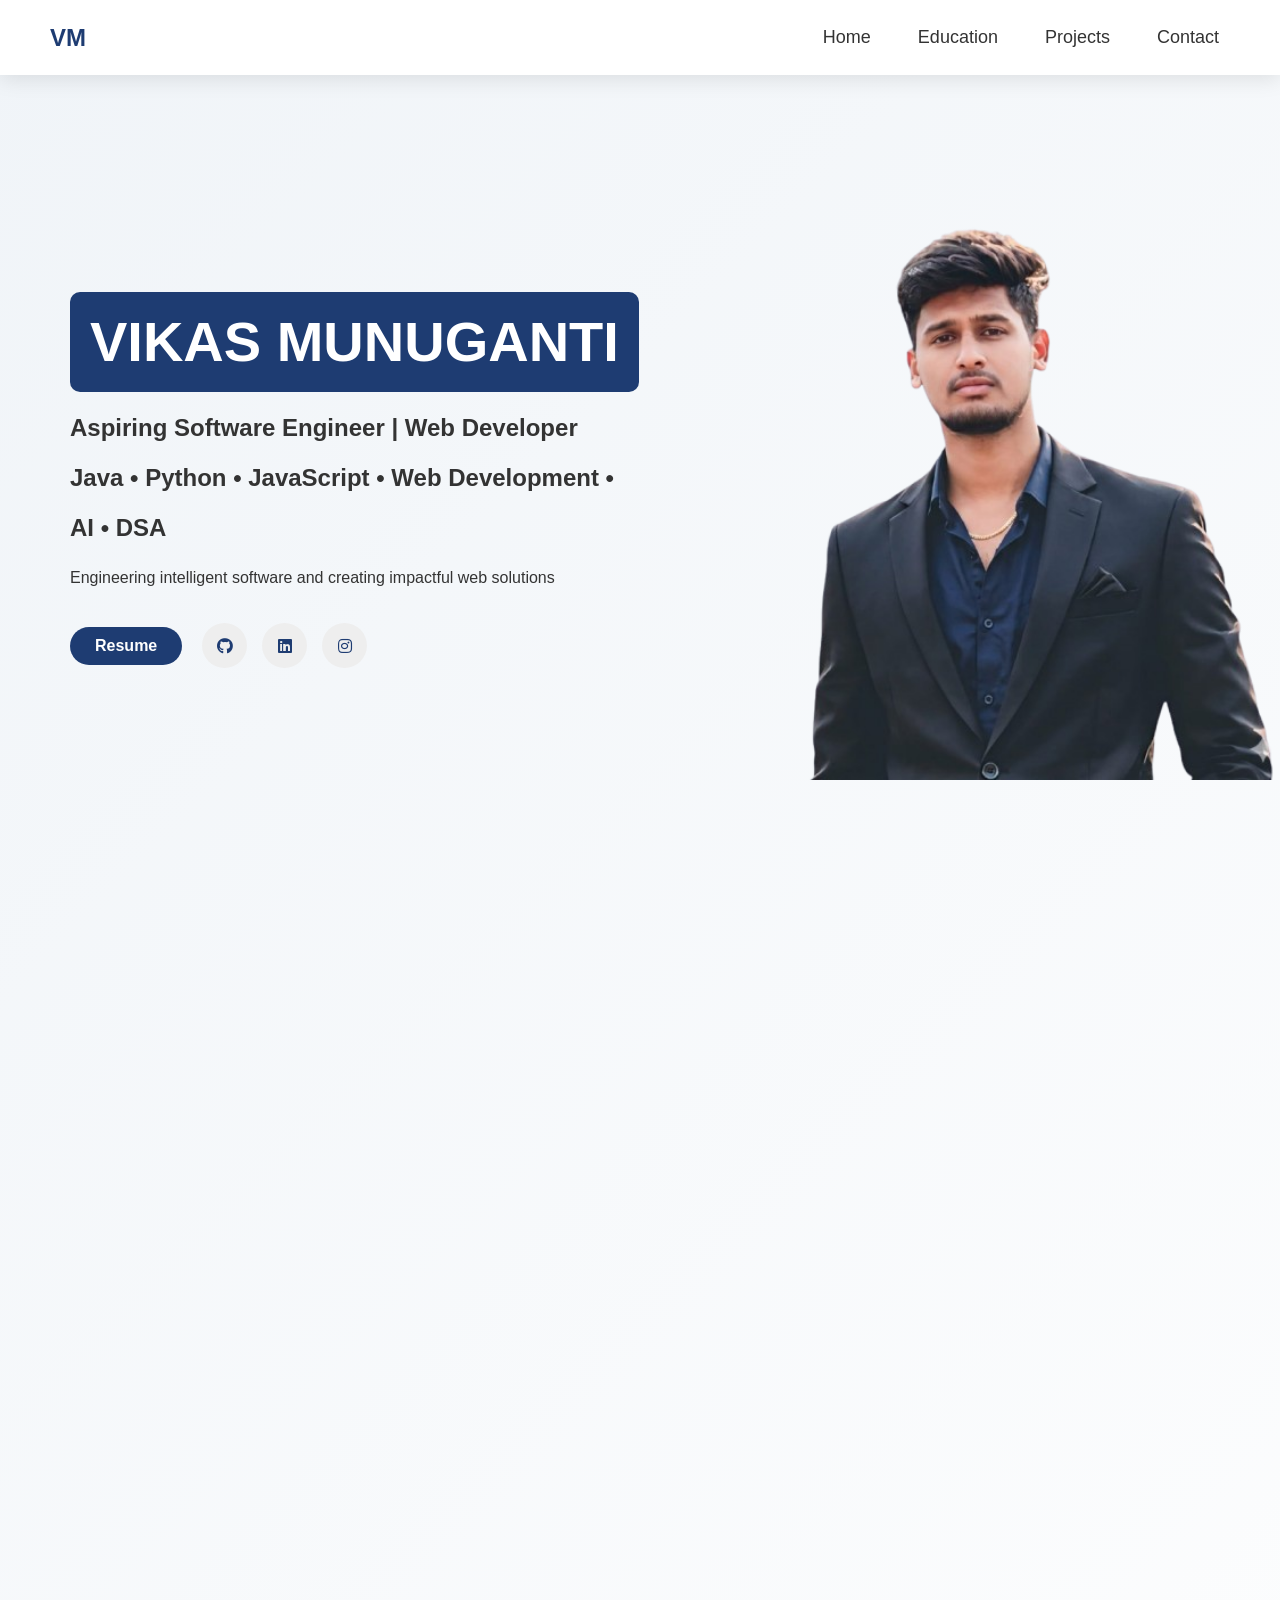
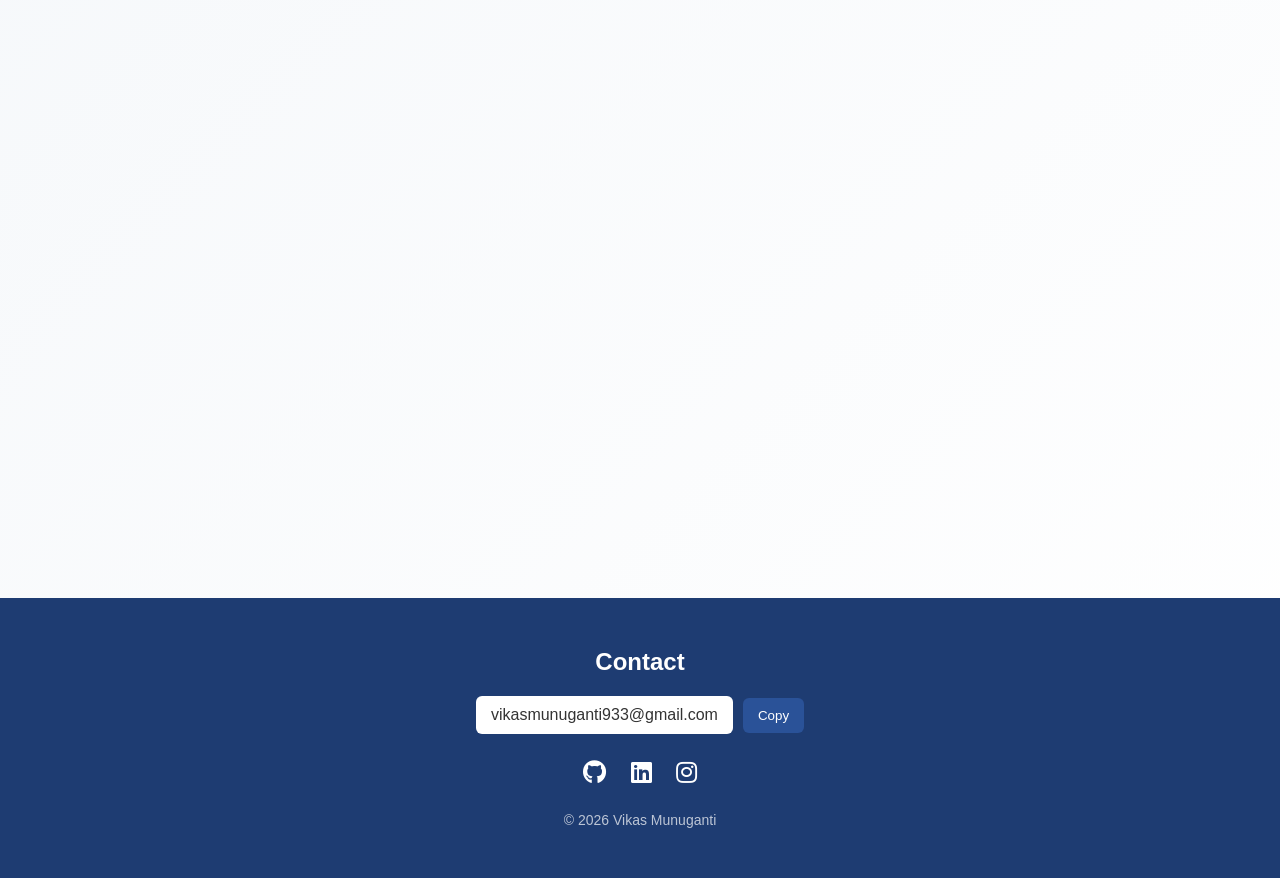
<file: index.html>
<!DOCTYPE html>
<html lang="en">
<head>
  <meta charset="UTF-8">
  <meta name="viewport" content="width=device-width, initial-scale=1.0">
  <title>Vikas Munuganti Portfolio</title>
  <link rel="stylesheet" href="style.css">
  <link rel="shortcut icon" href="./favicon.png" type="image/png">
  <link rel="stylesheet" href="https://cdnjs.cloudflare.com/ajax/libs/font-awesome/5.15.4/css/all.min.css">
</head>
<body>

  <div id="loader">
    <div class="spinner"></div>
    <p>Loading your experience...</p>
  </div>

  <nav class="navbar">
    <div class="logo">VM</div>
    <ul class="nav-links">
      <li><a href="#home">Home</a></li>
      <li><a href="#education-section">Education</a></li>
      <li><a href="#projects-section">Projects</a></li>
      <li><a href="#footer">Contact</a></li>
    </ul>
  </nav>

  <section class="home" id="home">
    <div class="hero-image">
      <img src="p1-1.png" alt="Vikas Munuganti">
    </div>

    <div class="home-content">
      <h1 class="line line1">
        <span class="name-highlight">VIKAS MUNUGANTI</span>
      </h1>
      <h2 class="line line2">Aspiring Software Engineer | Web Developer </h2>
      <h2 class="line line3">
        Java • Python • JavaScript • Web Development • AI • DSA
      </h2>
      <p class="line line4">
        Engineering intelligent software and creating impactful web solutions
      </p>
      <div class="buttons line line5">
        <a href="https://vikasmunuganti.github.io/E-Resume/" class="btn" target="_blank">Resume</a>
        <div class="social-icons">
          <a href="https://github.com/VIKASMUNUGANTI" target="_blank" class="icon-circle">
            <i class="fab fa-github"></i>
          </a>
          <a href="https://linkedin.com/in/vikas-munuganti-8a6b34294" target="_blank" class="icon-circle">
            <i class="fab fa-linkedin"></i>
          </a>
          <a href="https://instagram.com/vikas_munuganti" target="_blank" class="icon-circle">
            <i class="fab fa-instagram"></i>
          </a>
        </div>
      </div>
    </div>
  </section>

  <section class="education reveal" id="education-section">
    <h2 class="section-title">Education</h2>
    <div class="education-container">
      <div class="education-card">
        <h3>B.Tech</h3>
        <p>ACE Engineering College</p>
        <p>2022 - 2026</p>
        <p>Computer Science and Data Science</p>
      </div>
      <div class="education-card">
        <h3>Intermediate</h3>
        <p>SR Junior College</p>
        <p>2020 - 2022</p>
      </div>
      <div class="education-card">
        <h3>High School</h3>
        <p>Zilla Parishad High School</p>
        <p>2019 - 2020</p>
      </div>
    </div>
  </section>

  <section class="projects reveal" id="projects-section">
    <h2 class="section-title">Projects</h2>
    <div class="projects-container">
      <div class="project-card">
        <h3>AI Code Reviewer</h3>
        <p>MERN stack platform for automatic AI code review.</p>
      </div>
      <div class="project-card">
        <h3>Portfolio Website</h3>
        <p>Modern animated developer portfolio.</p>
      </div>
      <div class="project-card">
        <h3>Plant Disease Detection</h3>
        <p>Machine learning model to detect crop diseases.</p>
      </div>
    </div>
  </section>

  <footer class="footer" id="footer">
    <h2>Contact</h2>
    <div class="email-box">
      <span id="email">vikasmunuganti933@gmail.com</span>
      <button onclick="copyEmail()">Copy</button>
    </div>
    <div class="footer-social">
      <a href="https://github.com/VIKASMUNUGANTI"><i class="fab fa-github"></i></a>
      <a href="https://linkedin.com/in/vikas-munuganti-8a6b34294"><i class="fab fa-linkedin"></i></a>
      <a href="https://instagram.com/vikas_munuganti"><i class="fab fa-instagram"></i></a>
    </div>
    <p class="copyright">© 2026 Vikas Munuganti</p>
  </footer>

  <script>
    /* Loader */
    window.addEventListener("load", () => {
      document.getElementById("loader").style.display = "none";
    });

    /* Smooth Scroll */
    document.querySelectorAll('nav a').forEach(link => {
      link.addEventListener('click', function (e) {
        e.preventDefault();
        const target = document.querySelector(this.getAttribute('href'));
        if(target) {
            window.scrollTo({
              top: target.offsetTop - 60,
              behavior: "smooth"
            });
        }
      });
    });

    /* Copy Email */
    function copyEmail() {
      const email = document.getElementById("email").innerText;
      navigator.clipboard.writeText(email);
      alert("Email copied!");
    }

    /* Section Reveal Animation */
    function reveal() {
      const reveals = document.querySelectorAll(".reveal");
      reveals.forEach(section => {
        const windowHeight = window.innerHeight;
        const elementTop = section.getBoundingClientRect().top;
        const revealPoint = 120;
        if (elementTop < windowHeight - revealPoint) {
          section.classList.add("active");
        } else {
          section.classList.remove("active");
        }
      });
    }
    window.addEventListener("scroll", reveal);
    reveal(); // Run once on load
  </script>
</body>
</html>
</file>
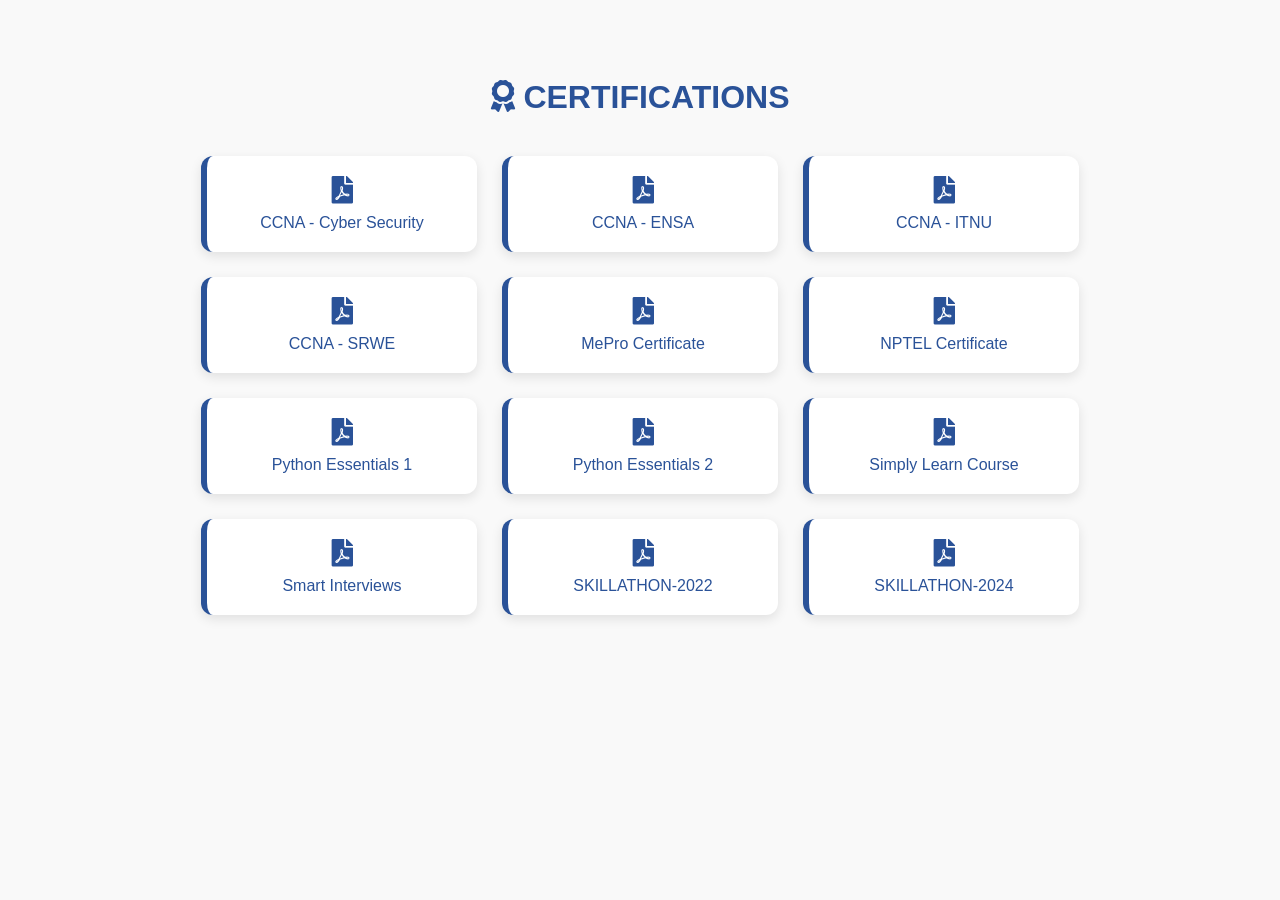
<file: certificates.html>
<!DOCTYPE html>
<html lang="en">
<head>
  <meta charset="UTF-8" />
  <meta name="viewport" content="width=device-width, initial-scale=1.0"/>
  <title>My Certificates</title>
  <link rel="stylesheet" href="https://cdnjs.cloudflare.com/ajax/libs/font-awesome/5.15.4/css/all.min.css "/>
  <style>
    body {
      font-family: 'Segoe UI', sans-serif;
      background: #f9f9f9;
      padding: 50px;
    }
    h1 {
      color: #2a5298;
      text-align: center;
      margin-bottom: 40px;
    }
    .cert-grid {
      display: flex;
      flex-wrap: wrap;
      justify-content: center;
      gap: 25px;
    }
    .cert-card {
      background: white;
      padding: 20px 25px;
      border-radius: 12px;
      box-shadow: 0 4px 12px rgba(0,0,0,0.1);
      width: 220px;
      text-align: center;
      text-decoration: none;
      color: #2a5298;
      transition: transform 0.3s ease, box-shadow 0.3s ease;
      border-left: 6px solid #2a5298;
    }
    .cert-card:hover {
      transform: translateY(-5px);
      box-shadow: 0 8px 20px rgba(0,0,0,0.15);
      background-color: #e0eafc;
    }
    .cert-card i {
      font-size: 28px;
      color: #2a5298;
      margin-bottom: 10px;
      display: block;
    }
    .cert-title {
      font-size: 16px;
      font-weight: 500;
    }
  </style>
</head>
<body>

  <h1><i class="fas fa-award"></i> CERTIFICATIONS </h1>

  <div class="cert-grid">
    <a href="Certificates\CCNA-CS.pdf" target="_blank" class="cert-card">
      <i class="fas fa-file-pdf"></i>
      <span class="cert-title">CCNA - Cyber Security</span>
    </a>
    <a href="Certificates\CCNA-ENSA.pdf" target="_blank" class="cert-card">
      <i class="fas fa-file-pdf"></i>
      <span class="cert-title">CCNA - ENSA</span>
    </a>
    <a href="Certificates\CCNA-ITNU.pdf" target="_blank" class="cert-card">
      <i class="fas fa-file-pdf"></i>
      <span class="cert-title">CCNA - ITNU</span>
    </a>
    <a href="Certificates\CCNA-SRWE.pdf" target="_blank" class="cert-card">
      <i class="fas fa-file-pdf"></i>
      <span class="cert-title">CCNA - SRWE</span>
    </a>
    <a href="Certificates\MePro.pdf" target="_blank" class="cert-card">
      <i class="fas fa-file-pdf"></i>
      <span class="cert-title">MePro Certificate</span>
    </a>
    <a href="Certificates\NPTEL-Vikas.pdf" target="_blank" class="cert-card">
      <i class="fas fa-file-pdf"></i>
      <span class="cert-title">NPTEL Certificate</span>
    </a>
    <a href="Certificates\PythonEssentials-1.pdf" target="_blank" class="cert-card">
      <i class="fas fa-file-pdf"></i>
      <span class="cert-title">Python Essentials 1</span>
    </a>
    <a href="Certificates\PythonEssentials-2.pdf" target="_blank" class="cert-card">
      <i class="fas fa-file-pdf"></i>
      <span class="cert-title">Python Essentials 2</span>
    </a>
    <a href="Certificates\Simply learn.pdf" target="_blank" class="cert-card">
      <i class="fas fa-file-pdf"></i>
      <span class="cert-title">Simply Learn Course</span>
    </a>
    <a href="https://smartinterviews.in/certificate/cbd51b2d " target="_blank" class="cert-card">
      <i class="fas fa-file-pdf"></i>
      <span class="cert-title">Smart Interviews</span>
    </a>
    <a href="Certificates\Skill a thon.pdf " target="_blank" class="cert-card">
      <i class="fas fa-file-pdf"></i>
      <span class="cert-title">SKILLATHON-2022</span>
    </a>
    <a href="Certificates\SKILLATHON.pdf " target="_blank" class="cert-card">
      <i class="fas fa-file-pdf"></i>
      <span class="cert-title">SKILLATHON-2024</span>
    </a>
  </div>

</body>
</html>
</file>
<file: style.css>
* {
  margin: 0;
  padding: 0;
  box-sizing: border-box;
}

body {
  font-family: 'Segoe UI', Tahoma, Geneva, Verdana, sans-serif;
  background: linear-gradient(135deg, #f0f4f8, #ffffff);
  color: #333;
  overflow-x: hidden;
}

/* Navbar */
.navbar {
  display: flex;
  justify-content: space-between;
  align-items: center;
  padding: 20px 50px;
  background: white;
  position: sticky;
  top: 0;
  z-index: 1000;
  box-shadow: 0 4px 20px rgba(0, 0, 0, 0.1);
}

.logo {
  font-size: 24px;
  font-weight: bold;
  color: #1e3c72;
}

.nav-links {
  display: flex;
  gap: 25px;
  list-style: none;
}

.nav-links a {
  display: inline-block;
  text-decoration: none;
  color: #333;
  font-size: 18px;
  padding: 6px 10px;
  border: 1px solid transparent;
  border-radius: 10px;
  transition: all 0.3s ease;
}

.nav-links a:hover {
  color: #ddd;
  background-color: #1e3c72;
  border-color: #1e3c72;
  transform: translateY(-4px) scale(1.05);
  box-shadow: 0 6px 12px rgba(0,0,0,0.15);
}

/* Home Section Layout */
.home {
  display: flex;
  flex-direction: row-reverse;
  justify-content: space-between;
  align-items: center;
  padding: 70px;
  min-height: 90vh;
}

.hero-image img{
  margin-left:200px;
}

.home-content {
  flex: 1;
  max-width: 600px;
}

.line1 { line-height: 100px; }
.line2, .line3, .line4 { line-height: 50px; }

/* Animation Logic */
.line {
  opacity: 0;
  transform: translateY(-60px);
  animation: dropLine 1s forwards;
}

@keyframes dropLine {
  to { opacity: 1; transform: translateY(0); }
}

.line1 { animation-delay: .2s; }
.line2 { animation-delay: .5s; }
.line3 { animation-delay: .8s; }
.line4 { animation-delay: 1.1s; }
.line5 { animation-delay: 1.4s; }

.name-highlight {
  background: #1e3c72;
  color: white;
  padding: 12px 25px;
  border-radius: 10px;
  display: inline-block;
}

.hero-image {
  flex: 1;
  display: flex;
  justify-content: center;
}

.hero-image img {
  max-width: 100%;
  height: 600px;
  object-fit: cover;
  border-radius: 20px;
  opacity: 0;
  animation: fadeImage 1s forwards;
  animation-delay: 1s;
}

.name-highlight{
  font-size: 56px;
  padding: 0px 20px;
}

@keyframes fadeImage {
  to { opacity: 1; }
}

/* Buttons & Socials */
.buttons {
  margin-top: 20px;
  display: flex;
  align-items: center;
  gap: 20px;
}

.btn {
  background: #1e3c72;
  color: white;
  padding: 10px 25px;
  border-radius: 30px;
  text-decoration: none;
  font-weight: bold;
  transition: 0.3s;
}

.btn:hover { background: #2a5298; }

.social-icons {
  display: flex;
  gap: 15px;
}

.icon-circle {
  background: #eee;
  width: 45px;
  height: 45px;
  display: flex;
  align-items: center;
  justify-content: center;
  border-radius: 50%;
  color: #1e3c72;
  transition: 0.3s;
}

.icon-circle:hover { background: #ddd; }

/* General Section Styling */
.section-title {
  text-align: center;
  font-size: 40px;
  margin-bottom: 40px;
  color: #1e3c72;
}

.education, .projects {
  padding: 80px 50px;
}

.education-container, .projects-container {
  display: flex;
  gap: 30px;
  justify-content: center;
  flex-wrap: wrap;
}

.education-card, .project-card {
  width: 300px;
  background: white;
  padding: 25px;
  border-radius: 10px;
  box-shadow: 0 5px 15px rgba(0,0,0,0.1);
  transition: .3s;
}

.education-card:hover, .project-card:hover {
  transform: translateY(-10px);
}

/* Scroll Animation Reveal */
.reveal {
  opacity: 0;
  transform: translateY(80px);
  transition: .8s ease-out;
}

.reveal.active {
  opacity: 1;
  transform: translateY(0);
}

/* Footer */
.footer {
  background: #1e3c72;
  color: white;
  text-align: center;
  padding: 50px 20px;
  margin-top: 60px;
}

.email-box {
  display: flex;
  justify-content: center;
  align-items: center;
  gap: 10px;
  margin-top: 20px;
}

.email-box span {
  background: white;
  color: #333;
  padding: 10px 15px;
  border-radius: 6px;
  font-weight: 500;
}

.email-box button {
  background: #2a5298;
  border: none;
  color: white;
  padding: 10px 15px;
  border-radius: 6px;
  cursor: pointer;
}

.footer-social { margin: 25px; }

.footer-social a {
  color: white;
  font-size: 24px;
  margin: 0 10px;
}

.copyright {
  opacity: 0.7;
  font-size: 14px;
}

/* Loader */
#loader {
  position: fixed;
  width: 100%;
  height: 100%;
  background: white;
  display: flex;
  flex-direction: column;
  justify-content: center;
  align-items: center;
  z-index: 9999;
}

.spinner {
  width: 60px;
  height: 60px;
  border: 6px solid #ddd;
  border-top: 6px solid #1e3c72;
  border-radius: 50%;
  animation: spin 1s linear infinite;
}

.social-icons a{
  text-decoration: none;
}

.social-icons a:hover{
  background-color: #1e3c72;
  color: #eee;
}

@keyframes spin {
  100% { transform: rotate(360deg); }
}

/* =========================================
   EDUCATION FULL SCREEN ANIMATION
   ========================================= */

.education{
  min-height:100vh;
  display:flex;
  flex-direction:column;
  justify-content:center;
  align-items:center;
  position:relative;
  overflow:hidden;
}

.education::before{
  content:"";
  position:absolute;
  width:600px;
  height:600px;
  background:radial-gradient(circle,#1e3c7230,transparent 70%);
  top:-200px;
  left:-200px;
  animation:floatBg 8s linear infinite;
}

.education::after{
  content:"";
  position:absolute;
  width:500px;
  height:500px;
  background:radial-gradient(circle,#2a529830,transparent 70%);
  bottom:-200px;
  right:-200px;
  animation:floatBg 10s linear infinite reverse;
}

@keyframes floatBg{
  0%{transform:translateY(0) rotate(0deg);}
  50%{transform:translateY(60px) rotate(180deg);}
  100%{transform:translateY(0) rotate(360deg);}
}

.education-card{
  opacity:0;
  transform:translateY(120px) scale(.8);
  transition:all .8s cubic-bezier(.2,.7,.2,1);
}

.education.active .education-card{
  opacity:1;
  transform:translateY(0) scale(1);
}

.education.active .education-card:nth-child(1){
  transition-delay:.2s;
}

.education.active .education-card:nth-child(2){
  transition-delay:.5s;
}

.education.active .education-card:nth-child(3){
  transition-delay:.8s;
}

.education-card:hover{
  transform:translateY(-12px) scale(1.03);
  box-shadow:0 20px 40px rgba(0,0,0,0.15);
}

/* =========================================
   MEDIA QUERIES
   ========================================= */

@media screen and (max-width:768px) {

  .navbar {
    padding: 15px 20px;
    flex-direction: column;
    gap: 10px;
  }

  .nav-links {
    gap: 15px;
  }

  .nav-links a {
    font-size: 16px;
  }

  .home {
    flex-direction: column;
    padding: 40px 20px;
    text-align: center;
  }

  .hero-image {
    order: -1;
    margin-bottom: 30px;
  }

  .hero-image img {
    margin: 0px;
    height: 350px;
  }

  .line1 { line-height: 60px; }

  .line2, .line3, .line4 {
    line-height: 1.4;
    margin-bottom: 15px;
  }

  .name-highlight {
    font-size: 24px;
    padding: 10px 20px;
  }

  .buttons {
    flex-direction: column;
    gap: 20px;
  }

  .education, .projects {
    padding: 60px 20px;
  }

  .education-card, .project-card {
    width: 100%;
    max-width: 400px;
  }

  .email-box {
    flex-direction: column;
  }

  .email-box span {
    width: 100%;
    word-break: break-all;
  }

}

@media screen and (max-width:480px) {

  .hero-image img {
    height: 250px;
  }

  .section-title {
    font-size: 30px;
  }

}
</file>
